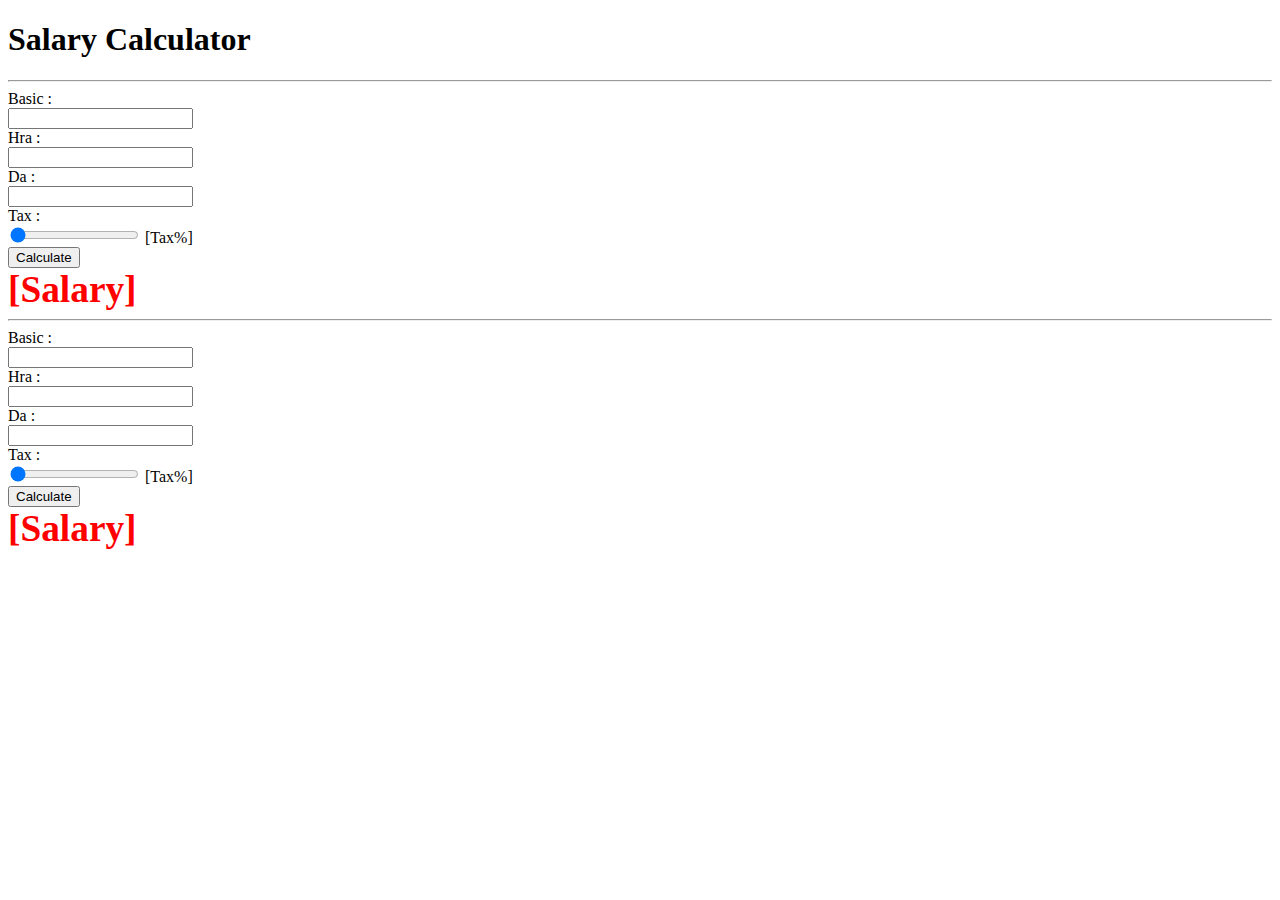
<file: Day-02/02-ModelViewSeparation/index.html>
<!DOCTYPE html>
<html lang="en">
<head>
    <meta charset="UTF-8">
    <title>Salary Calculator</title>
    <style>
    label{
        display: block;
    }
    #divResult{
        font-size: 28pt;
        font-weight: bold;
        color : red;
    }
    </style>
    <script src="jquery-1.11.2.js"></script>
    <script>
        //Model
    function SalaryCalculator(){
        var _data = {
            basic : 0,
            hra : 0,
            da : 0,
            tax : 0,
            salary : 0
        };
        this.get = function(attrName){
            return _data[attrName];
        };
        this.set = function(attrName, value){
            _data[attrName] = value;
           triggerEvents.call(this, attrName);
        };
        function triggerEvents(attrName){
             if (typeof _events[attrName] !== "undefined"){
                var allCallbacks = _events[attrName];
                for(var i=0; i < allCallbacks.length; i++)
                    allCallbacks[i].call(this);
            }
        }

        var _events = {   };

        this.addEvent = function(attrName, callbackFn){
            if (typeof _events[attrName] === "undefined")
                _events[attrName]  = [];
            _events[attrName].push( callbackFn);
        }
        this.onSalaryChange = null;
    }
    SalaryCalculator.prototype.calculate = function(){
        var gross = this.get('basic') + this.get('hra') + this.get('da');
        var net = gross * ((100-this.get('tax'))/100);
        this.set('salary',net);
    }


    //View



    function SalaryCalcultorView(calculator, templateId){

        var $root = this.$root = $("<div></div>");

        this.init = function(){
            $root.on("change", "#txtBasic", function(){
                calculator.set('basic',parseInt(this.value,10));
            });

            $root.on("change", "#txtHra" , function(){
                calculator.set('hra',parseInt(this.value,10));
            });

            $root.on("change", "#txtDa", function(){
                calculator.set('da',parseInt(this.value,10));
            });

            $root.on("change", "#rangeTax", function(){
                calculator.set('tax',parseInt(this.value,10));
            });

            $("#btnCalculate", $root).click(function(){
                calculator.calculate();
            });


            calculator.addEvent('salary', function(){
                 $("#divResult", $root).html(calculator.get('salary'));
            });
            calculator.addEvent('basic', function(){
                $("#txtBasic", $root).val(calculator.get('basic'));
            });
            calculator.addEvent('hra', function(){
                $("#txtHra", $root).val(calculator.get('hra'));
            });
            calculator.addEvent('da', function(){
                $("#txtDa", $root).val(calculator.get('da'));
            });
            calculator.addEvent('tax', function(){
                $("#rangeTax", $root).val(calculator.get('tax'));
                $("#spanTax", $root).html(calculator.get('tax') + '%');
            });
        };

        this.render = function(){
            this.$root.html($(templateId).html());
        }
    }
    $(function(){
        window.calculator = new SalaryCalculator();

        //view1
        window.view1 = new SalaryCalcultorView(calculator, "#calculatorTemplate");
        view1.init();
        view1.render();
        view1.$root.appendTo(document.body);

        //view2
        window.view2 = new SalaryCalcultorView(calculator, "#calculatorTemplate");
        view2.init();
        view2.render();
        view2.$root.appendTo(document.body);

    });
    </script>

    <script type="text/template" id="calculatorTemplate">
    <hr>
        <div><label for="">Basic :</label><input type="text" name="" id="txtBasic"></div>
        <div><label for="">Hra :</label><input type="text" name="" id="txtHra"></div>
        <div><label for="">Da :</label><input type="text" name="" id="txtDa"></div>
        <div>
            <label for="">Tax :</label>
            <input type="range" name="" id="rangeTax" min="0" max="30" value="0">
            <span id="spanTax">[Tax%]</span>
        </div>
        <div><input type="button" value="Calculate" id="btnCalculate"></div>
        <div>
            <div id="divResult">[Salary]</div>
        </div>

    </script>
</head>
<body>
    <h1>Salary Calculator</h1>




</body>
</html>
</file>
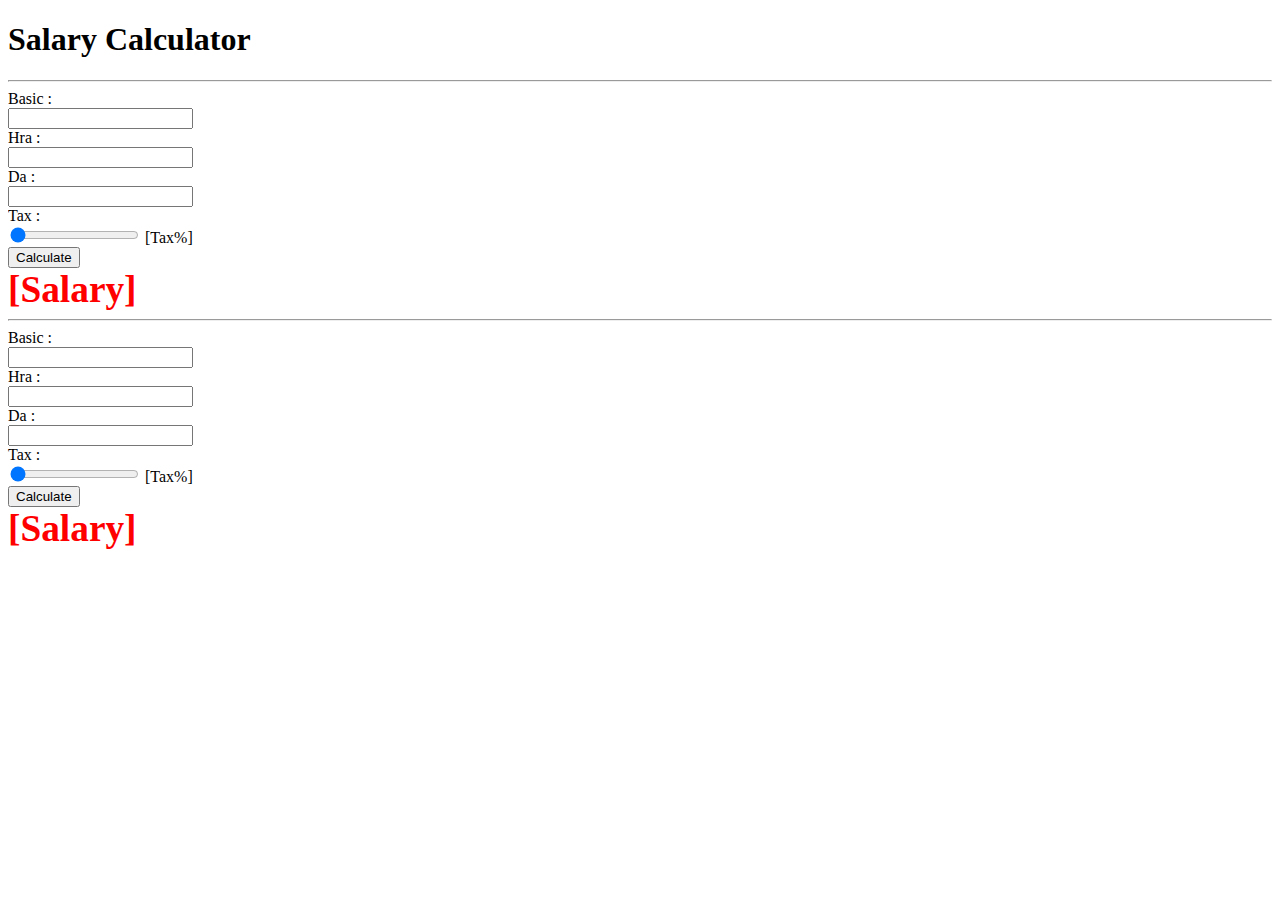
<file: Day-02/03-requirejs/index.html>
<!DOCTYPE html>
<html lang="en">
<head>
    <meta charset="UTF-8">
    <title>Salary Calculator</title>
    <link rel="stylesheet" href="style.css">
    <script src="require.js" data-main="main.js"></script>

</head>
<body>
    <h1>Salary Calculator</h1>
</body>
</html>
</file>
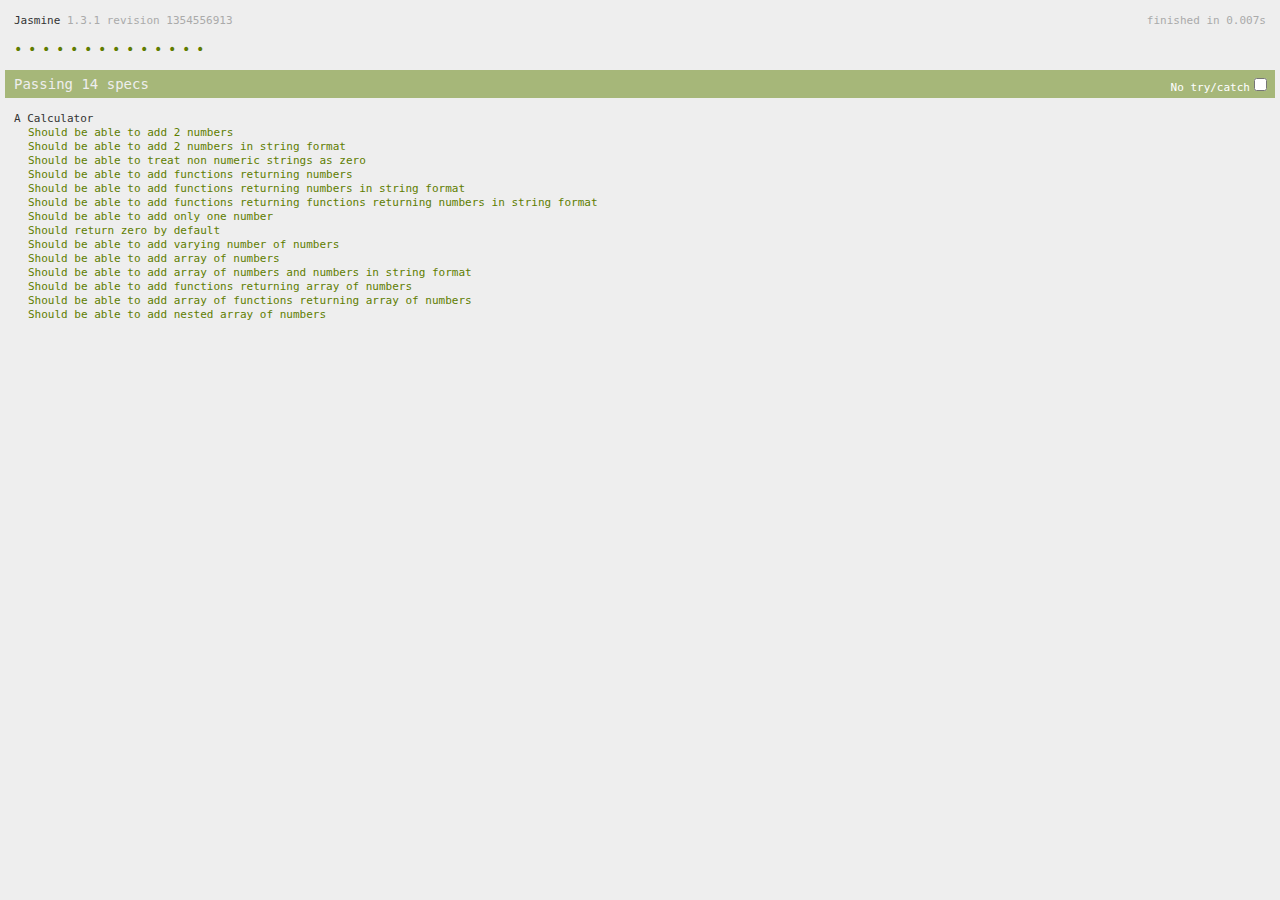
<file: Day-01/01-Language/SpecRunner.html>
<!DOCTYPE HTML PUBLIC "-//W3C//DTD HTML 4.01 Transitional//EN"
  "http://www.w3.org/TR/html4/loose.dtd">
<html>
<head>
  <title>Jasmine Spec Runner</title>

  <link rel="shortcut icon" type="image/png" href="lib/jasmine-1.3.1/jasmine_favicon.png">
  <link rel="stylesheet" type="text/css" href="lib/jasmine-1.3.1/jasmine.css">
  <script type="text/javascript" src="lib/jasmine-1.3.1/jasmine.js"></script>
  <script type="text/javascript" src="lib/jasmine-1.3.1/jasmine-html.js"></script>

  <!-- include source files here... -->
  <script src="src/calculator.js"></script>

  <!-- include spec files here... -->
  <script src="spec/calculatorSpec.js"></script>
  
  <script type="text/javascript">
    (function() {
      var jasmineEnv = jasmine.getEnv();
      jasmineEnv.updateInterval = 1000;

      var htmlReporter = new jasmine.HtmlReporter();

      jasmineEnv.addReporter(htmlReporter);

      jasmineEnv.specFilter = function(spec) {
        return htmlReporter.specFilter(spec);
      };

      var currentWindowOnload = window.onload;

      window.onload = function() {
        if (currentWindowOnload) {
          currentWindowOnload();
        }
        execJasmine();
      };

      function execJasmine() {
        jasmineEnv.execute();
      }

    })();
  </script>

</head>

<body>
</body>
</html>
</file>
<file: Day-02/03-requirejs/style.css>
label{
        display: block;
    }
    #divResult{
        font-size: 28pt;
        font-weight: bold;
        color : red;
    }
</file>
<file: Day-01/01-Language/lib/jasmine-1.3.1/jasmine.css>
body { background-color: #eeeeee; padding: 0; margin: 5px; overflow-y: scroll; }

#HTMLReporter { font-size: 11px; font-family: Monaco, "Lucida Console", monospace; line-height: 14px; color: #333333; }
#HTMLReporter a { text-decoration: none; }
#HTMLReporter a:hover { text-decoration: underline; }
#HTMLReporter p, #HTMLReporter h1, #HTMLReporter h2, #HTMLReporter h3, #HTMLReporter h4, #HTMLReporter h5, #HTMLReporter h6 { margin: 0; line-height: 14px; }
#HTMLReporter .banner, #HTMLReporter .symbolSummary, #HTMLReporter .summary, #HTMLReporter .resultMessage, #HTMLReporter .specDetail .description, #HTMLReporter .alert .bar, #HTMLReporter .stackTrace { padding-left: 9px; padding-right: 9px; }
#HTMLReporter #jasmine_content { position: fixed; right: 100%; }
#HTMLReporter .version { color: #aaaaaa; }
#HTMLReporter .banner { margin-top: 14px; }
#HTMLReporter .duration { color: #aaaaaa; float: right; }
#HTMLReporter .symbolSummary { overflow: hidden; *zoom: 1; margin: 14px 0; }
#HTMLReporter .symbolSummary li { display: block; float: left; height: 7px; width: 14px; margin-bottom: 7px; font-size: 16px; }
#HTMLReporter .symbolSummary li.passed { font-size: 14px; }
#HTMLReporter .symbolSummary li.passed:before { color: #5e7d00; content: "\02022"; }
#HTMLReporter .symbolSummary li.failed { line-height: 9px; }
#HTMLReporter .symbolSummary li.failed:before { color: #b03911; content: "x"; font-weight: bold; margin-left: -1px; }
#HTMLReporter .symbolSummary li.skipped { font-size: 14px; }
#HTMLReporter .symbolSummary li.skipped:before { color: #bababa; content: "\02022"; }
#HTMLReporter .symbolSummary li.pending { line-height: 11px; }
#HTMLReporter .symbolSummary li.pending:before { color: #aaaaaa; content: "-"; }
#HTMLReporter .exceptions { color: #fff; float: right; margin-top: 5px; margin-right: 5px; }
#HTMLReporter .bar { line-height: 28px; font-size: 14px; display: block; color: #eee; }
#HTMLReporter .runningAlert { background-color: #666666; }
#HTMLReporter .skippedAlert { background-color: #aaaaaa; }
#HTMLReporter .skippedAlert:first-child { background-color: #333333; }
#HTMLReporter .skippedAlert:hover { text-decoration: none; color: white; text-decoration: underline; }
#HTMLReporter .passingAlert { background-color: #a6b779; }
#HTMLReporter .passingAlert:first-child { background-color: #5e7d00; }
#HTMLReporter .failingAlert { background-color: #cf867e; }
#HTMLReporter .failingAlert:first-child { background-color: #b03911; }
#HTMLReporter .results { margin-top: 14px; }
#HTMLReporter #details { display: none; }
#HTMLReporter .resultsMenu, #HTMLReporter .resultsMenu a { background-color: #fff; color: #333333; }
#HTMLReporter.showDetails .summaryMenuItem { font-weight: normal; text-decoration: inherit; }
#HTMLReporter.showDetails .summaryMenuItem:hover { text-decoration: underline; }
#HTMLReporter.showDetails .detailsMenuItem { font-weight: bold; text-decoration: underline; }
#HTMLReporter.showDetails .summary { display: none; }
#HTMLReporter.showDetails #details { display: block; }
#HTMLReporter .summaryMenuItem { font-weight: bold; text-decoration: underline; }
#HTMLReporter .summary { margin-top: 14px; }
#HTMLReporter .summary .suite .suite, #HTMLReporter .summary .specSummary { margin-left: 14px; }
#HTMLReporter .summary .specSummary.passed a { color: #5e7d00; }
#HTMLReporter .summary .specSummary.failed a { color: #b03911; }
#HTMLReporter .description + .suite { margin-top: 0; }
#HTMLReporter .suite { margin-top: 14px; }
#HTMLReporter .suite a { color: #333333; }
#HTMLReporter #details .specDetail { margin-bottom: 28px; }
#HTMLReporter #details .specDetail .description { display: block; color: white; background-color: #b03911; }
#HTMLReporter .resultMessage { padding-top: 14px; color: #333333; }
#HTMLReporter .resultMessage span.result { display: block; }
#HTMLReporter .stackTrace { margin: 5px 0 0 0; max-height: 224px; overflow: auto; line-height: 18px; color: #666666; border: 1px solid #ddd; background: white; white-space: pre; }

#TrivialReporter { padding: 8px 13px; position: absolute; top: 0; bottom: 0; left: 0; right: 0; overflow-y: scroll; background-color: white; font-family: "Helvetica Neue Light", "Lucida Grande", "Calibri", "Arial", sans-serif; /*.resultMessage {*/ /*white-space: pre;*/ /*}*/ }
#TrivialReporter a:visited, #TrivialReporter a { color: #303; }
#TrivialReporter a:hover, #TrivialReporter a:active { color: blue; }
#TrivialReporter .run_spec { float: right; padding-right: 5px; font-size: .8em; text-decoration: none; }
#TrivialReporter .banner { color: #303; background-color: #fef; padding: 5px; }
#TrivialReporter .logo { float: left; font-size: 1.1em; padding-left: 5px; }
#TrivialReporter .logo .version { font-size: .6em; padding-left: 1em; }
#TrivialReporter .runner.running { background-color: yellow; }
#TrivialReporter .options { text-align: right; font-size: .8em; }
#TrivialReporter .suite { border: 1px outset gray; margin: 5px 0; padding-left: 1em; }
#TrivialReporter .suite .suite { margin: 5px; }
#TrivialReporter .suite.passed { background-color: #dfd; }
#TrivialReporter .suite.failed { background-color: #fdd; }
#TrivialReporter .spec { margin: 5px; padding-left: 1em; clear: both; }
#TrivialReporter .spec.failed, #TrivialReporter .spec.passed, #TrivialReporter .spec.skipped { padding-bottom: 5px; border: 1px solid gray; }
#TrivialReporter .spec.failed { background-color: #fbb; border-color: red; }
#TrivialReporter .spec.passed { background-color: #bfb; border-color: green; }
#TrivialReporter .spec.skipped { background-color: #bbb; }
#TrivialReporter .messages { border-left: 1px dashed gray; padding-left: 1em; padding-right: 1em; }
#TrivialReporter .passed { background-color: #cfc; display: none; }
#TrivialReporter .failed { background-color: #fbb; }
#TrivialReporter .skipped { color: #777; background-color: #eee; display: none; }
#TrivialReporter .resultMessage span.result { display: block; line-height: 2em; color: black; }
#TrivialReporter .resultMessage .mismatch { color: black; }
#TrivialReporter .stackTrace { white-space: pre; font-size: .8em; margin-left: 10px; max-height: 5em; overflow: auto; border: 1px inset red; padding: 1em; background: #eef; }
#TrivialReporter .finished-at { padding-left: 1em; font-size: .6em; }
#TrivialReporter.show-passed .passed, #TrivialReporter.show-skipped .skipped { display: block; }
#TrivialReporter #jasmine_content { position: fixed; right: 100%; }
#TrivialReporter .runner { border: 1px solid gray; display: block; margin: 5px 0; padding: 2px 0 2px 10px; }
</file>
